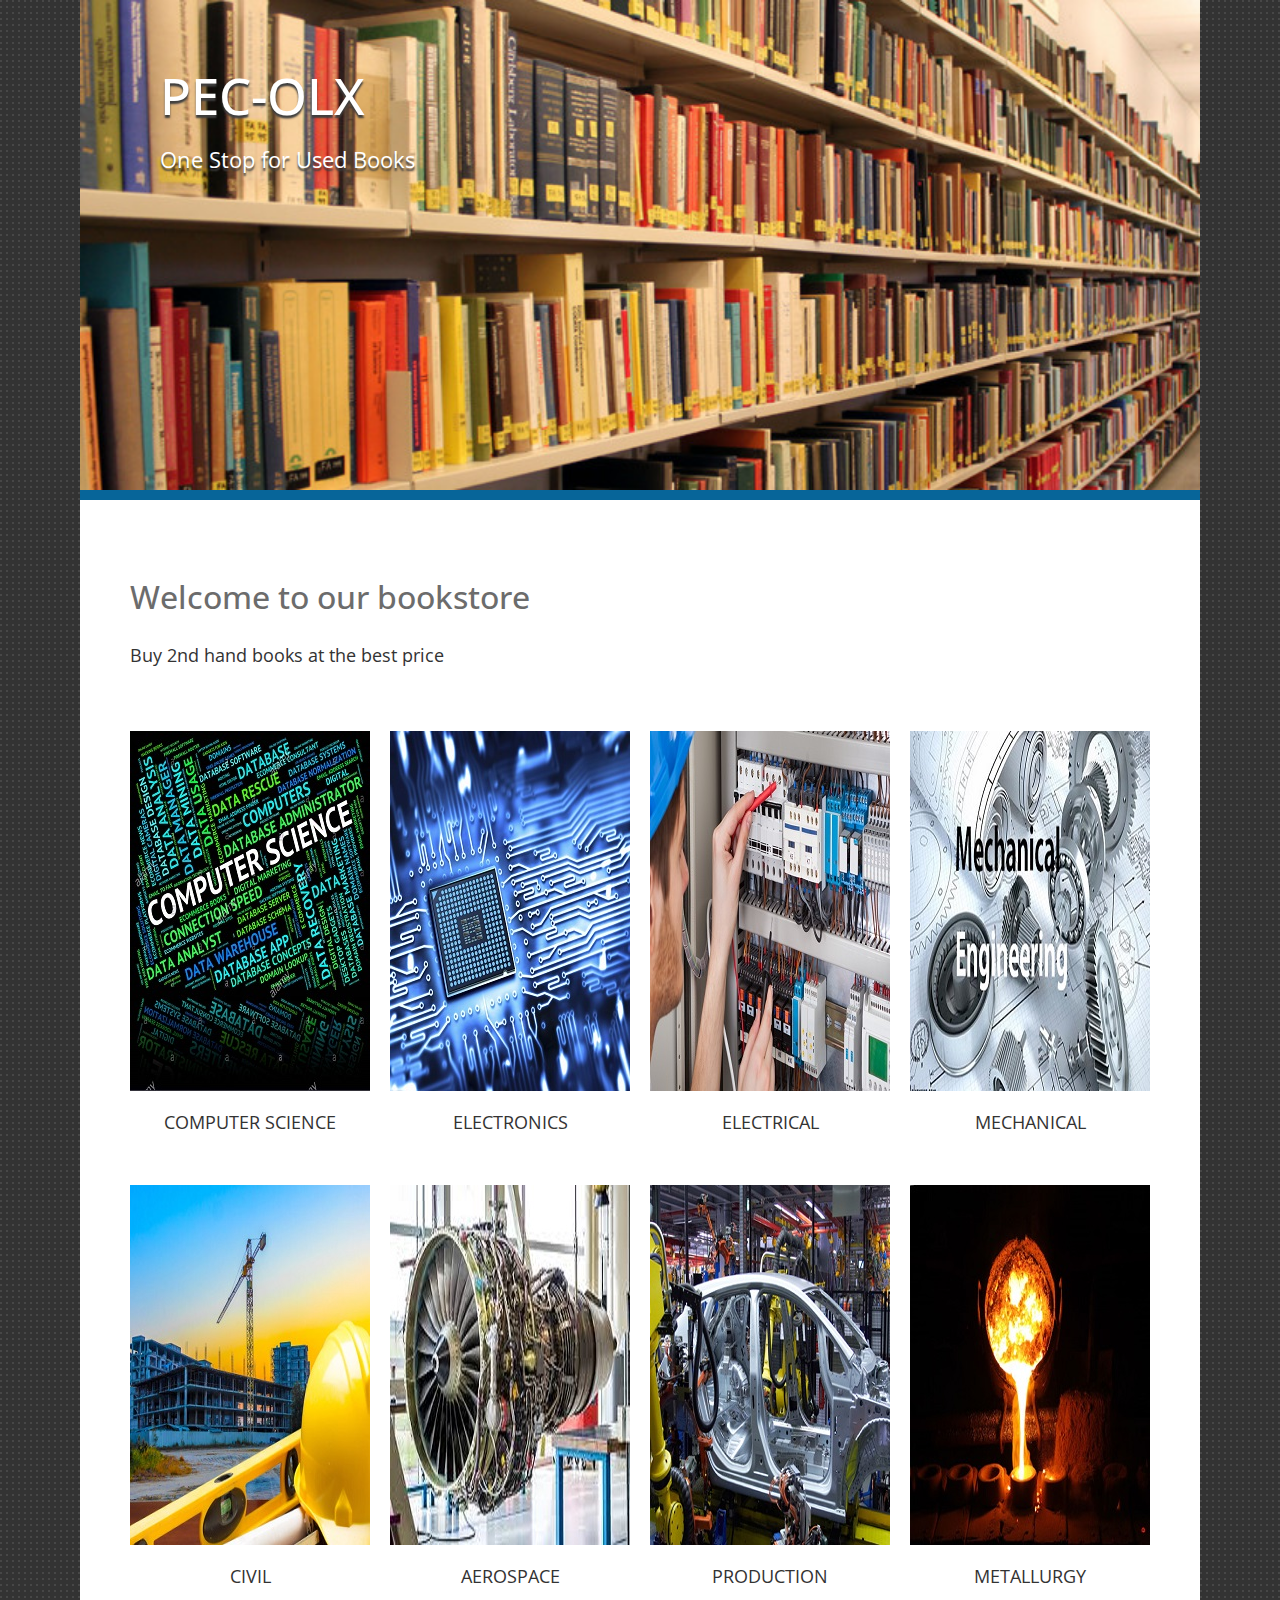
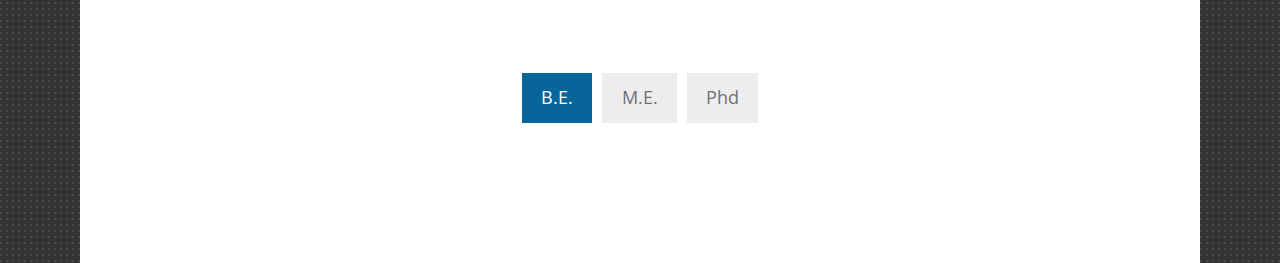
<file: 2092_shelf/index.html>
<!DOCTYPE html>
<html>
<head>
    <meta charset="utf-8">
    <meta http-equiv="X-UA-Compatible" content="IE=edge">
    <meta name="viewport" content="width=device-width, initial-scale=1">

    <title>PEC-OLX</title>
	

    <!-- load stylesheets -->
    <link rel="stylesheet" href="https://fonts.googleapis.com/css?family=Open+Sans:300,400">  <!-- Google web font "Open Sans" -->
    <link rel="stylesheet" href="font-awesome-4.7.0/css/font-awesome.min.css">                <!-- Font Awesome -->
    <link rel="stylesheet" href="css/bootstrap.min.css">                                      <!-- Bootstrap style -->
    <link rel="stylesheet" href="css/tooplate-style.css">                                     <!-- Templatemo style -->


</head>

    <body>
        
        <div class="container">
            <header class="tm-site-header">
                <h1 class="tm-site-name">PEC-OLX</h1>
                <p class="tm-site-description">One Stop for Used Books</p>
                
            </header>
            
            <div class="tm-main-content">
                <section class="tm-margin-b-l">
                    <header>
                        <h2 class="tm-main-title">Welcome to our bookstore</h2>    
                    </header>
					
                    <p>Buy 2nd hand books at the best price</p>
                    
                    <div class="tm-gallery">
                        <div class="row">
                            <figure class="col-lg-3 col-md-4 col-sm-6 col-12 tm-gallery-item">
                                <a href="sem1.html">
                                    <div class="tm-gallery-item-overlay">
                                        <img src="img/computer-science.jpg" alt="Image" class="img-fluid tm-img-center">
                                    </div>
                                    
                                    <p class="tm-figcaption">COMPUTER SCIENCE</p>
                                </a>
                            </figure>
                            <figure class="col-lg-3 col-md-4 col-sm-6 col-12 tm-gallery-item">
                                <a href="preview.html">
                                    <div class="tm-gallery-item-overlay">
                                        <img src="img/electronics.jpg" alt="Image" class="img-fluid tm-img-center">
                                    </div>
                                    <p class="tm-figcaption">ELECTRONICS</p>
                                </a>
                            </figure>
                            <figure class="col-lg-3 col-md-4 col-sm-6 col-12 tm-gallery-item">
                                <a href="preview.html">
                                    <div class="tm-gallery-item-overlay">
                                        <img src="img/electrical.jpg" alt="Image" class="img-fluid tm-img-center">
                                    </div>
                                    <p class="tm-figcaption">ELECTRICAL</p>
                                </a>
                            </figure>
                            <figure class="col-lg-3 col-md-4 col-sm-6 col-12 tm-gallery-item">
                                <a href="preview.html">
                                    <div class="tm-gallery-item-overlay">
                                        <img src="img/mechanical.jpg" alt="Image" class="img-fluid tm-img-center">
                                    </div>
                                    <p class="tm-figcaption">MECHANICAL</p>
                                </a>
                            </figure>
                            <figure class="col-lg-3 col-md-4 col-sm-6 col-12 tm-gallery-item">
                                <a href="preview.html">
                                    <div class="tm-gallery-item-overlay">
                                        <img src="img/civil.jpg" alt="Image" class="img-fluid tm-img-center">
                                    </div>
                                    <p class="tm-figcaption">CIVIL</p>
                                </a>
                            </figure>
                            <figure class="col-lg-3 col-md-4 col-sm-6 col-12 tm-gallery-item">
                                <a href="preview.html">
                                    <div class="tm-gallery-item-overlay">
                                        <img src="img/aero.jpg" alt="Image" class="img-fluid tm-img-center">
                                    </div>
                                    <p class="tm-figcaption">AEROSPACE</p>
                                </a>
                            </figure>
                            <figure class="col-lg-3 col-md-4 col-sm-6 col-12 tm-gallery-item">
                                <a href="preview.html">
                                    <div class="tm-gallery-item-overlay">
                                        <img src="img/production.jpg" alt="Image" class="img-fluid tm-img-center">
                                    </div>
                                    <p class="tm-figcaption">PRODUCTION</p>
                                </a>
                            </figure>
                            <figure class="col-lg-3 col-md-4 col-sm-6 col-12 tm-gallery-item">
                                <a href="preview.html">
                                    <div class="tm-gallery-item-overlay">
                                        <img src="img/metallurgy.jpg" alt="Image" class="img-fluid tm-img-center">
                                    </div>
                                    <p class="tm-figcaption">METALLURGY</p>
                                </a>
                            </figure> 
                        </div>
                    </div>
                    
                    <nav class="tm-gallery-nav">
                        <ul class="nav justify-content-center">
                            <li class="nav-item"><a class="nav-link active" href="#">B.E.</a></li>
                            <li class="nav-item"><a class="nav-link" href="#">M.E.</a></li>
                            <li class="nav-item"><a class="nav-link" href="#">Phd</a></li>
							
                        </ul>
                    </nav>
                </section>               
            </div>
        </div>
        
        <!-- load JS files -->
        <script src="js/jquery-1.11.3.min.js"></script>         <!-- jQuery (https://jquery.com/download/) -->
        <script src="js/popper.min.js"></script>                <!-- Popper (https://popper.js.org/) -->
        <script src="js/bootstrap.min.js"></script>             <!-- Bootstrap (https://getbootstrap.com/) -->
         

</body>
</html>
</file>
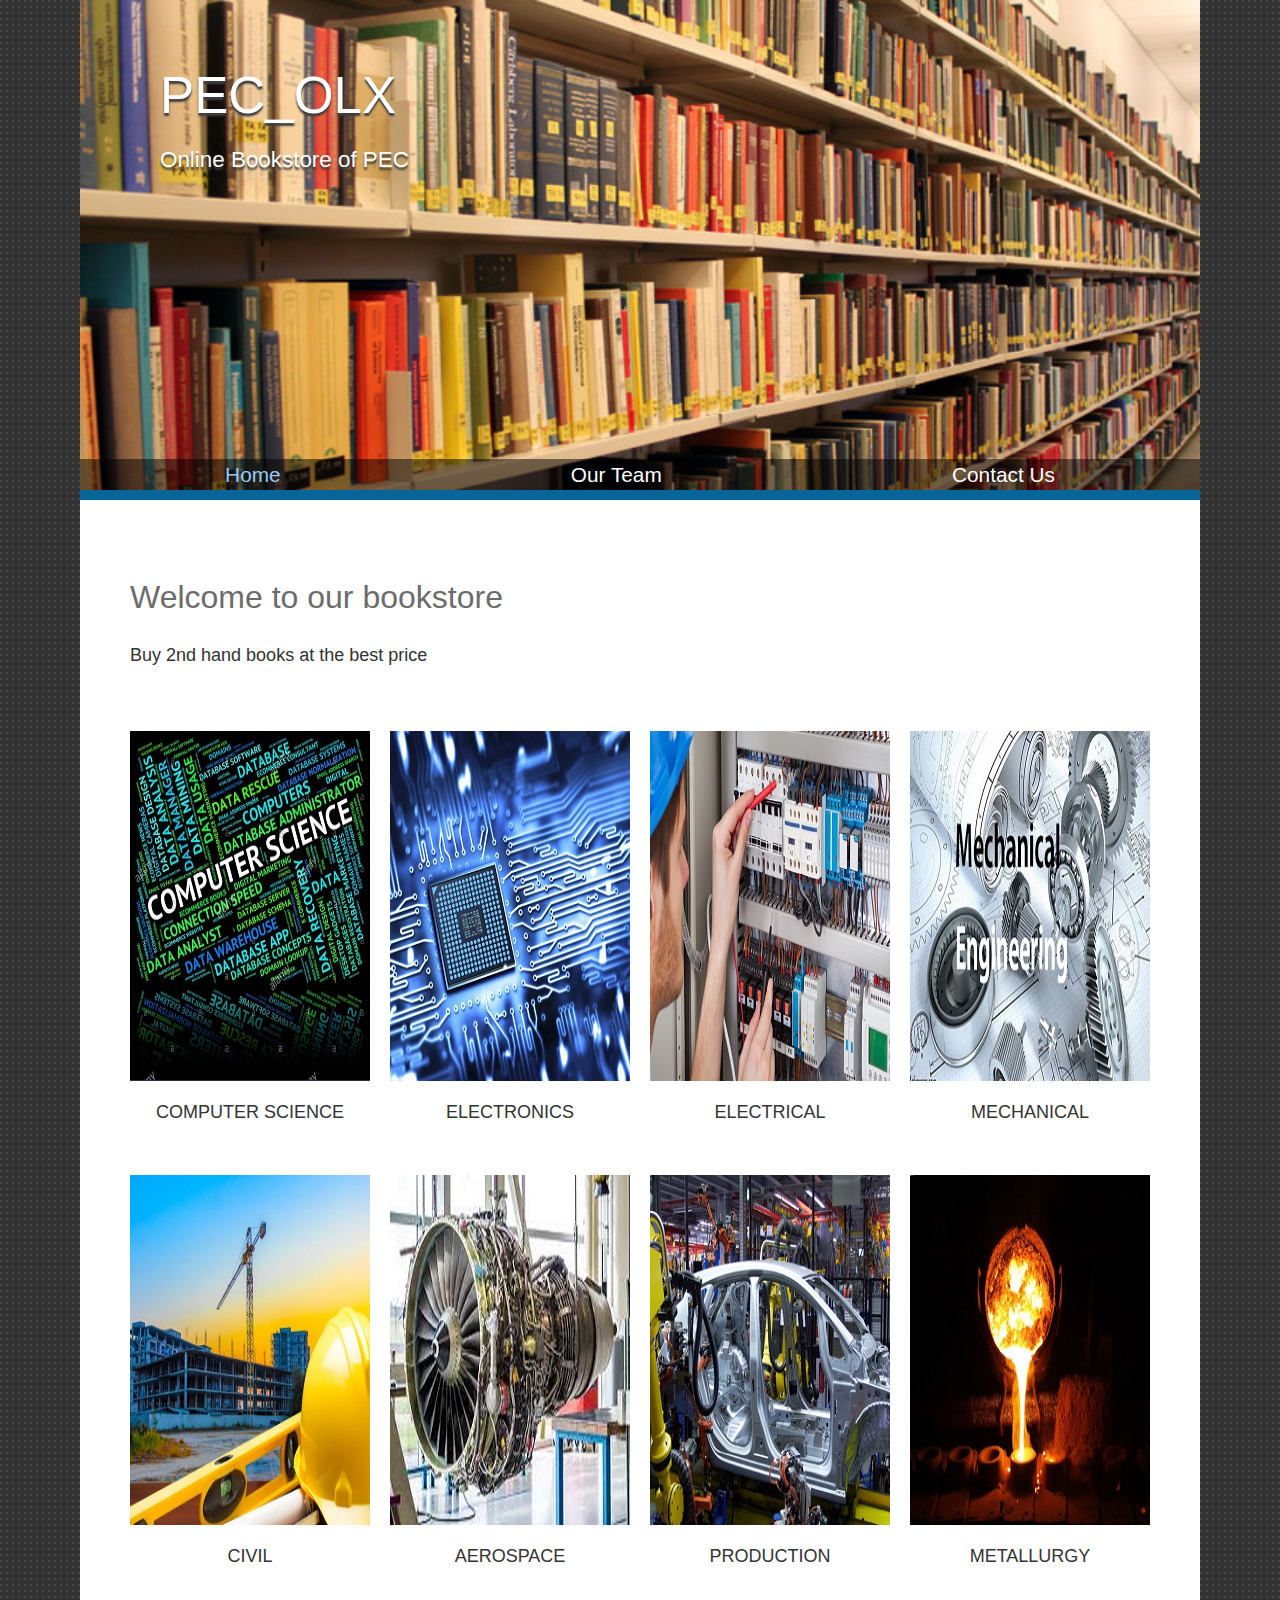
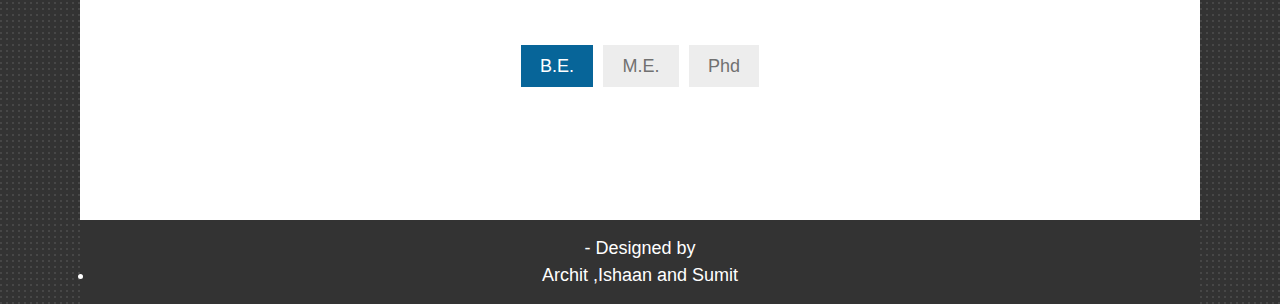
<file: 28-3-18/index.html>
<!DOCTYPE html>
<html>
<head>
    <meta charset="utf-8">
    <meta http-equiv="X-UA-Compatible" content="IE=edge">
    <meta name="viewport" content="width=device-width, initial-scale=1">

    <title>PEC-OLX</title>


    <!-- load stylesheets -->
    <!-- <link rel="stylesheet" href="https://fonts.googleapis.com/css?family=Open+Sans:300,400"> -->  <!-- Google web font "Open Sans" -->
  <!--  <link rel="stylesheet" href="font-awesome-4.7.0/css/font-awesome.min.css">  -->              <!-- Font Awesome -->
    <link rel="stylesheet" href="css/bootstrap.min.css">                                      <!-- Bootstrap style -->
    <link rel="stylesheet" href="css/tooplate-style.css">                                     <!-- Templatemo style -->


</head>

    <body>

        <div class="container">
            <header class="page_header">
                <h1 class="project_name">PEC_OLX</h1>
                <p class="project_description">Online Bookstore of PEC</p>

                <nav class="navbar navbar-expand-md main_nav_contain">

                    <div class="collapse navbar-collapse main_nav" id="tmMainNav">
                        <ul class="nav nav-fill main_nav_ul">
                            <li class="nav-item"><a class="nav_link active" href="index.html">Home</a></li>
                            <li class="nav-item"><a class="nav_link" href="team.html">Our Team</a></li>
                            <li class="nav-item"><a class="nav_link" href="contact.html">Contact Us</a></li>
                        </ul>
                    </div>
                </nav>

            </header>

            <div class="main_content">
                <section class="tm-margin-b-l">
                    <header>
                        <h2 class="main_title">Welcome to our bookstore</h2>
                    </header>

                    <p>Buy 2nd hand books at the best price</p>

                    <div class="gallery">
                        <div class="row">
                            <figure class="col-lg-3 col-md-4 col-sm-6 col-12 gallery-item">

                                    <div class="gallery-item-overlay">
                                        <img src="img/computer-science.jpg" alt="Image" class="img-fluid tm-img-center">
                                        <div class="after_hover">
                                          <ol>
                                            <a href="#">SEMESTER 1</a>
                                            <a href="#">SEMESTER 2</a>
                                            <a href="#">SEMESTER 3</a>
                                            <a href="#">SEMESTER 4</a>
                                            <a href="#">SEMESTER 5</a>
                                            <a href="#">SEMESTER 7</a>
                                            <a href="#">SEMESTER 8</a>
                                          </ol>
                                        </div>
                                    </div>

                                    <p class="tm-figcaption">COMPUTER SCIENCE</p>

                            </figure>
                            <figure class="col-lg-3 col-md-4 col-sm-6 col-12 gallery-item">

                                    <div class="gallery-item-overlay">
                                        <img src="img/electronics.jpg" alt="Image" class="img-fluid tm-img-center">
                                        <div class="after_hover">
                                          <ol>
                                            <a href="#">SEMESTER 1</a>
                                            <a href="#">SEMESTER 2</a>
                                            <a href="#">SEMESTER 3</a>
                                            <a href="#">SEMESTER 4</a>
                                            <a href="#">SEMESTER 5</a>
                                            <a href="#">SEMESTER 7</a>
                                            <a href="#">SEMESTER 8</a>
                                          </ol>
                                        </div>
                                    </div>
                                    <p class="tm-figcaption">ELECTRONICS</p>

                            </figure>
                            <figure class="col-lg-3 col-md-4 col-sm-6 col-12 gallery-item">

                                    <div class="gallery-item-overlay">
                                        <img src="img/electrical.jpg" alt="Image" class="img-fluid tm-img-center">
                                        <div class="after_hover">
                                          <ol>
                                            <a href="#">SEMESTER 1</a>
                                            <a href="#">SEMESTER 2</a>
                                            <a href="#">SEMESTER 3</a>
                                            <a href="#">SEMESTER 4</a>
                                            <a href="#">SEMESTER 5</a>
                                            <a href="#">SEMESTER 7</a>
                                            <a href="#">SEMESTER 8</a>
                                          </ol>
                                        </div>
                                    </div>
                                    <p class="tm-figcaption">ELECTRICAL</p>

                            </figure>
                            <figure class="col-lg-3 col-md-4 col-sm-6 col-12 gallery-item">

                                    <div class="gallery-item-overlay">
                                        <img src="img/mechanical.jpg" alt="Image" class="img-fluid tm-img-center">
                                        <div class="after_hover">
                                          <ol>
                                            <a href="#">SEMESTER 1</a>
                                            <a href="#">SEMESTER 2</a>
                                            <a href="#">SEMESTER 3</a>
                                            <a href="#">SEMESTER 4</a>
                                            <a href="#">SEMESTER 5</a>
                                            <a href="#">SEMESTER 7</a>
                                            <a href="#">SEMESTER 8</a>
                                          </ol>
                                        </div>
                                    </div>
                                    <p class="tm-figcaption">MECHANICAL</p>

                            </figure>
                            <figure class="col-lg-3 col-md-4 col-sm-6 col-12 gallery-item">

                                    <div class="gallery-item-overlay">
                                        <img src="img/civil.jpg" alt="Image" class="img-fluid tm-img-center">
                                        <div class="after_hover">
                                          <ol>
                                            <a href="#">SEMESTER 1</a>
                                            <a href="#">SEMESTER 2</a>
                                            <a href="#">SEMESTER 3</a>
                                            <a href="#">SEMESTER 4</a>
                                            <a href="#">SEMESTER 5</a>
                                            <a href="#">SEMESTER 7</a>
                                            <a href="#">SEMESTER 8</a>
                                          </ol>
                                        </div>
                                    </div>
                                    <p class="tm-figcaption">CIVIL</p>

                            </figure>
                            <figure class="col-lg-3 col-md-4 col-sm-6 col-12 gallery-item">

                                    <div class="gallery-item-overlay">
                                        <img src="img/aero.jpg" alt="Image" class="img-fluid tm-img-center">
                                        <div class="after_hover">
                                          <ol>
                                            <a href="#">SEMESTER 1</a>
                                            <a href="#">SEMESTER 2</a>
                                            <a href="#">SEMESTER 3</a>
                                            <a href="#">SEMESTER 4</a>
                                            <a href="#">SEMESTER 5</a>
                                            <a href="#">SEMESTER 7</a>
                                            <a href="#">SEMESTER 8</a>
                                          </ol>
                                        </div>
                                    </div>
                                    <p class="tm-figcaption">AEROSPACE</p>

                            </figure>
                            <figure class="col-lg-3 col-md-4 col-sm-6 col-12 gallery-item">

                                    <div class="gallery-item-overlay">
                                        <img src="img/production.jpg" alt="Image" class="img-fluid tm-img-center">
                                        <div class="after_hover">
                                          <ol>
                                            <a href="#">SEMESTER 1</a>
                                            <a href="#">SEMESTER 2</a>
                                            <a href="#">SEMESTER 3</a>
                                            <a href="#">SEMESTER 4</a>
                                            <a href="#">SEMESTER 5</a>
                                            <a href="#">SEMESTER 7</a>
                                            <a href="#">SEMESTER 8</a>
                                          </ol>
                                        </div>
                                    </div>
                                    <p class="tm-figcaption">PRODUCTION</p>

                            </figure>
                            <figure class="col-lg-3 col-md-4 col-sm-6 col-12 gallery-item">

                                    <div class="gallery-item-overlay">
                                        <img src="img/metallurgy.jpg" alt="Image" class="img-fluid tm-img-center">
                                        <div class="after_hover">
                                          <ol>
                                            <a href="#">SEMESTER 1</a>
                                            <a href="#">SEMESTER 2</a>
                                            <a href="#">SEMESTER 3</a>
                                            <a href="#">SEMESTER 4</a>
                                            <a href="#">SEMESTER 5</a>
                                            <a href="#">SEMESTER 7</a>
                                            <a href="#">SEMESTER 8</a>
                                          </ol>
                                        </div>
                                    </div>
                                    <p class="tm-figcaption">METALLURGY</p>

                            </figure>
                        </div>
                    </div>

                    <nav class="gallery-nav">
                        <ul class="nav justify-content-center">
                            <li class="nav-item"><a class="nav_link active" href="#">B.E.</a></li>
                            <li class="nav-item"><a class="nav_link" href="#">M.E.</a></li>
                            <li class="nav-item"><a class="nav_link" href="#">Phd</a></li>

                        </ul>
                    </nav>
                </section>
            </div>
            <footer>
                - Designed by <li>Archit ,Ishaan and Sumit</li>
            </footer>
        </div>

        <!-- load JS files -->
        <script src="js/jquery-1.11.3.min.js"></script>         <!-- jQuery (https://jquery.com/download/) -->
        <script src="js/popper.min.js"></script>                <!-- Popper (https://popper.js.org/) -->
        <script src="js/bootstrap.min.js"></script>             <!-- Bootstrap (https://getbootstrap.com/) -->


</body>
</html>
</file>
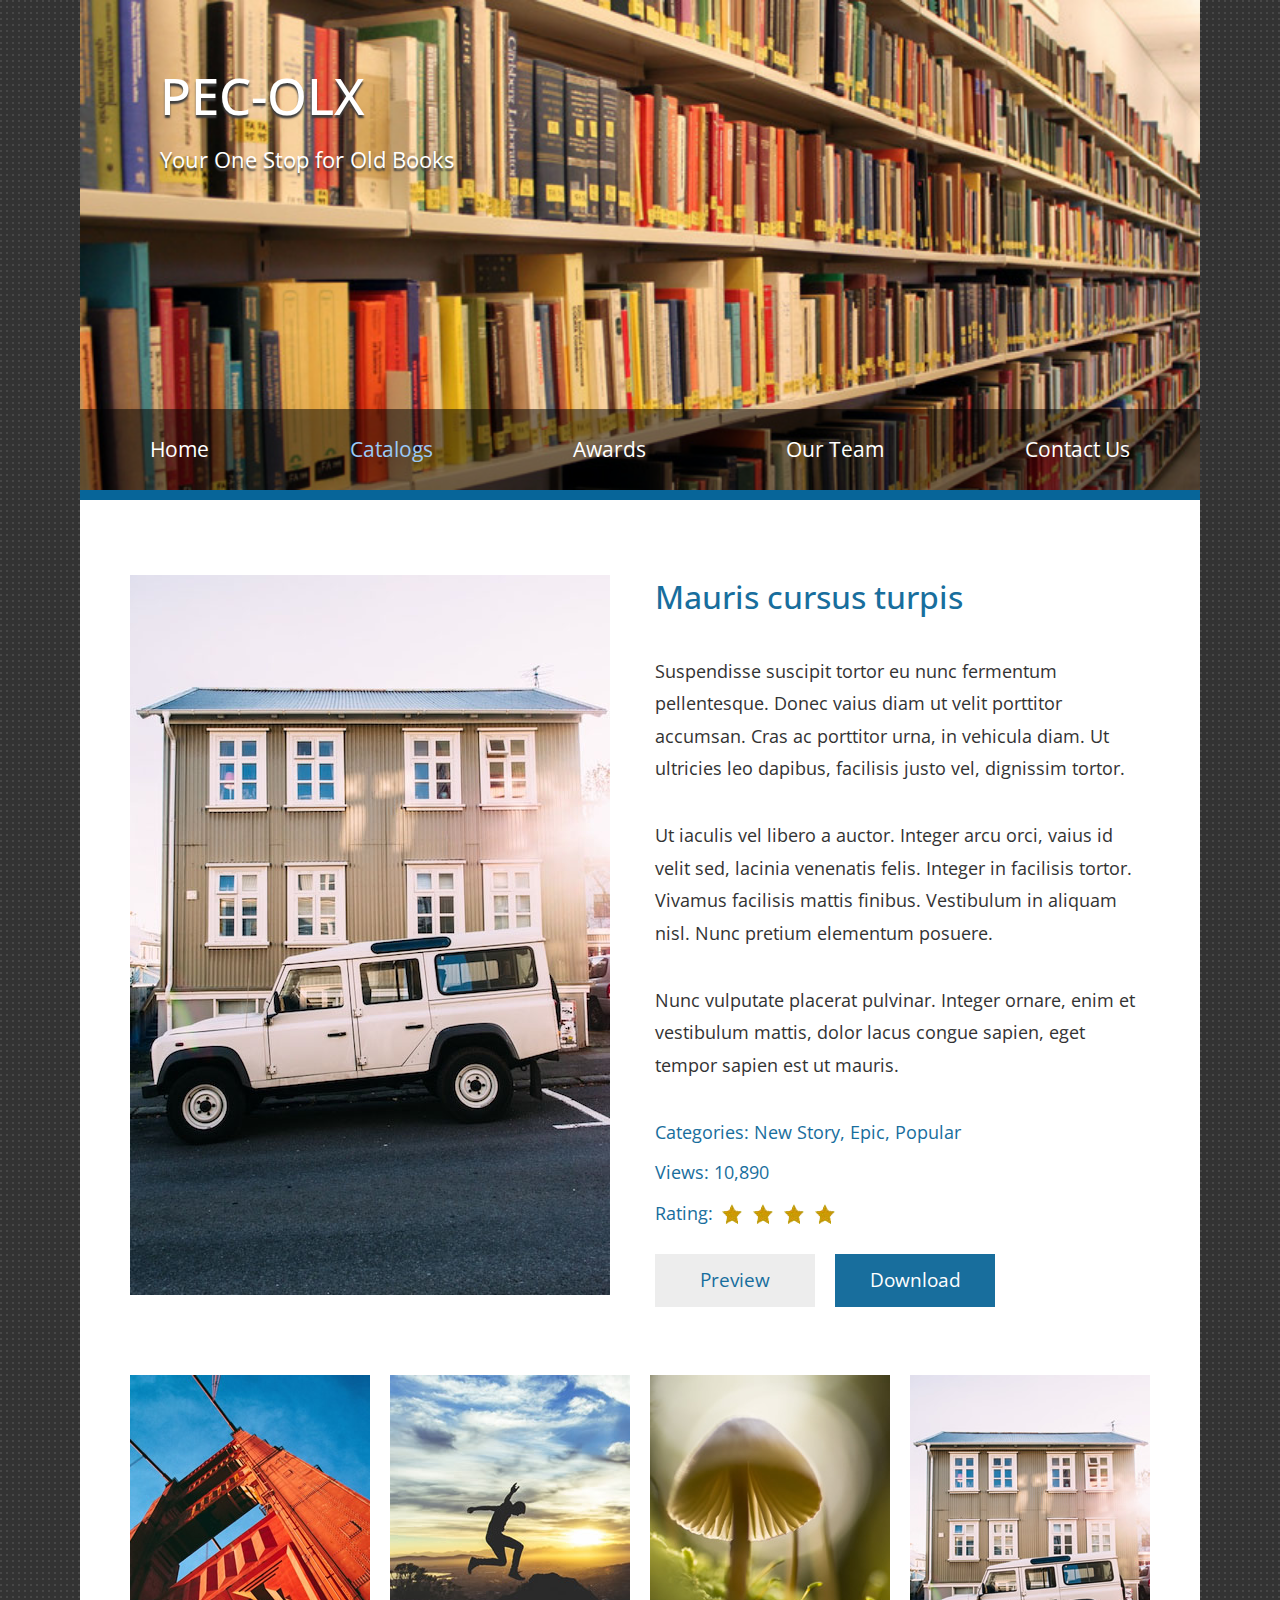
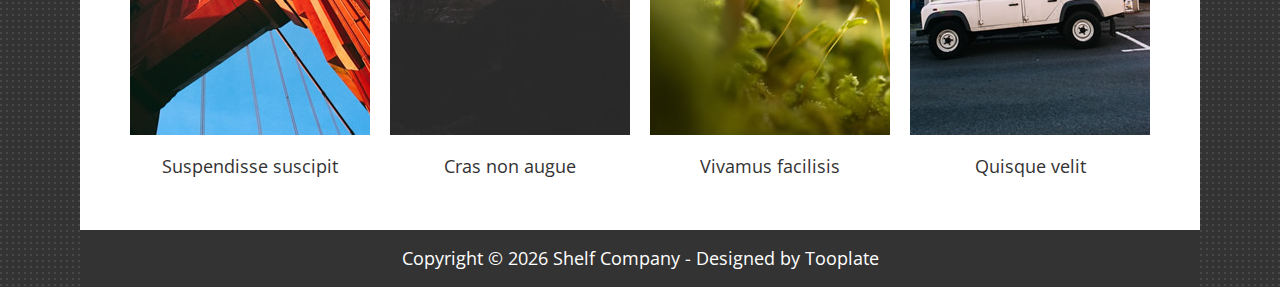
<file: 2092_shelf/preview.html>
<!DOCTYPE html>
<html>
<head>
    <meta charset="utf-8">
    <meta http-equiv="X-UA-Compatible" content="IE=edge">
    <meta name="viewport" content="width=device-width, initial-scale=1">

    <title>PEC-OLX</title>

    <!-- load stylesheets -->
    <link rel="stylesheet" href="https://fonts.googleapis.com/css?family=Open+Sans:300,400">  <!-- Google web font "Open Sans" -->
    <link rel="stylesheet" href="font-awesome-4.7.0/css/font-awesome.min.css">                <!-- Font Awesome -->
    <link rel="stylesheet" href="css/bootstrap.min.css">                                      <!-- Bootstrap style -->
    <link rel="stylesheet" href="css/tooplate-style.css">                                   <!-- Templatemo style -->

    <!-- HTML5 shim and Respond.js for IE8 support of HTML5 elements and media queries -->
    <!-- WARNING: Respond.js doesn't work if you view the page via file:// -->
        <!--[if lt IE 9]>
          <script src="https://oss.maxcdn.com/html5shiv/3.7.2/html5shiv.min.js"></script>
          <script src="https://oss.maxcdn.com/respond/1.4.2/respond.min.js"></script>
          <![endif]-->
</head>

    <body>
        
        <div class="container">
            <header class="tm-site-header">
                <h1 class="tm-site-name">PEC-OLX</h1>
                <p class="tm-site-description">Your One Stop for Old Books</p>
                
                <nav class="navbar navbar-expand-md tm-main-nav-container">
                    <button class="navbar-toggler" type="button" data-toggle="collapse" data-target="#tmMainNav" aria-controls="tmMainNav" aria-expanded="false" aria-label="Toggle navigation">
                            <i class="fa fa-bars"></i>
                    </button>

                    <div class="collapse navbar-collapse tm-main-nav" id="tmMainNav">
                        <ul class="nav nav-fill tm-main-nav-ul">
                            <li class="nav-item"><a class="nav-link" href="index.html">Home</a></li>
                            <li class="nav-item"><a class="nav-link active" href="#">Catalogs</a></li>
                            <li class="nav-item"><a class="nav-link" href="#">Awards</a></li>
                            <li class="nav-item"><a class="nav-link" href="team.html">Our Team</a></li>
                            <li class="nav-item"><a class="nav-link" href="contact.html">Contact Us</a></li>
                        </ul>
                    </div>    
                </nav>
                
            </header>
            
            <div class="tm-main-content no-pad-b">
                    
                <section class="row tm-item-preview">
                    <div class="col-md-6 col-sm-12 mb-md-0 mb-5">
                        <img src="img/image-05-preview.jpg" alt="Image" class="img-fluid tm-img-center-sm">
                    </div>
                    <div class="col-md-6 col-sm-12">
                        <h2 class="tm-blue-text tm-margin-b-p">Mauris cursus turpis</h2>
                        <p class="tm-margin-b-p">Suspendisse suscipit tortor eu nunc fermentum pellentesque. Donec vaius diam ut velit porttitor accumsan. Cras ac porttitor urna, in vehicula diam. Ut ultricies leo dapibus, facilisis justo vel, dignissim tortor.</p>
                        <p class="tm-margin-b-p">Ut iaculis vel libero a auctor. Integer arcu orci, vaius id velit sed, lacinia venenatis felis. Integer in facilisis tortor. Vivamus facilisis mattis finibus. Vestibulum in aliquam nisl. Nunc pretium elementum posuere.</p>
                        <p class="tm-margin-b-p">Nunc vulputate placerat pulvinar. Integer ornare, enim et vestibulum mattis, dolor lacus congue sapien, eget tempor sapien est ut mauris.</p>
                        <p class="tm-blue-text tm-margin-b-s">Categories: <a href="#" class="tm-blue-text">New Story</a>, <a href="#" class="tm-blue-text">Epic</a>, <a href="#" class="tm-blue-text">Popular</a></p>
                        <p class="tm-blue-text tm-margin-b-s">Views: 10,890</p>
                        <p class="tm-blue-text tm-margin-b">Rating: <img src="img/star.png" alt="Star image"> <img src="img/star.png" alt="Star image"> <img src="img/star.png" alt="Star image"> <img src="img/star.png" alt="Star image"></p>
                        <a href="#" class="tm-btn tm-btn-gray tm-margin-r-20 tm-margin-b-s">Preview</a><a href="#" class="tm-btn tm-btn-blue">Download</a>
                    </div>
                </section>

                <div class="tm-gallery no-pad-b">
                    <div class="row">
                        <figure class="col-lg-3 col-md-4 col-sm-6 col-12 tm-gallery-item mb-5">
                            <a href="preview.html">
                                <div class="tm-gallery-item-overlay">
                                    <img src="img/image-06.jpg" alt="Image" class="img-fluid tm-img-center">
                                </div>
                                <p class="tm-figcaption no-pad-b">Suspendisse suscipit</p>
                            </a>
                        </figure>
                        <figure class="col-lg-3 col-md-4 col-sm-6 col-12 tm-gallery-item mb-5">
                            <a href="preview.html">
                                <div class="tm-gallery-item-overlay">
                                    <img src="img/image-03.jpg" alt="Image" class="img-fluid tm-img-center">
                                </div>
                                <p class="tm-figcaption no-pad-b">Cras non augue</p>
                            </a>
                        </figure>
                        <figure class="col-lg-3 col-md-4 col-sm-6 col-12 tm-gallery-item mb-5">
                            <a href="preview.html">
                                <div class="tm-gallery-item-overlay">
                                    <img src="img/image-08.jpg" alt="Image" class="img-fluid tm-img-center">
                                </div>
                                <p class="tm-figcaption no-pad-b">Vivamus facilisis</p>
                            </a>
                        </figure> 
                        <figure class="col-lg-3 col-md-4 col-sm-6 col-12 tm-gallery-item mb-5">
                            <a href="preview.html">
                                <div class="tm-gallery-item-overlay">
                                    <img src="img/image-05.jpg" alt="Image" class="img-fluid tm-img-center">
                                </div>
                                <p class="tm-figcaption no-pad-b">Quisque velit</p>
                            </a>
                        </figure>
                    </div>   
                </div>                    
                            
            </div>

            <footer>
                Copyright &copy; <span class="tm-current-year">2018</span> Shelf Company 
                
                - Designed by <a href="http://www.tooplate.com" target="_parent">Tooplate</a>
            </footer>    
        </div>
        
        <!-- load JS files -->
        <script src="js/jquery-1.11.3.min.js"></script>         <!-- jQuery (https://jquery.com/download/) -->
        <script src="js/popper.min.js"></script>                <!-- Popper (https://popper.js.org/) -->
        <script src="js/bootstrap.min.js"></script>             <!-- Bootstrap (https://getbootstrap.com/) -->
        <script>     
       
            $(document).ready(function(){
                
                // Update the current year in copyright
                $('.tm-current-year').text(new Date().getFullYear());

            });

        </script>             

</body>
</html>
</file>
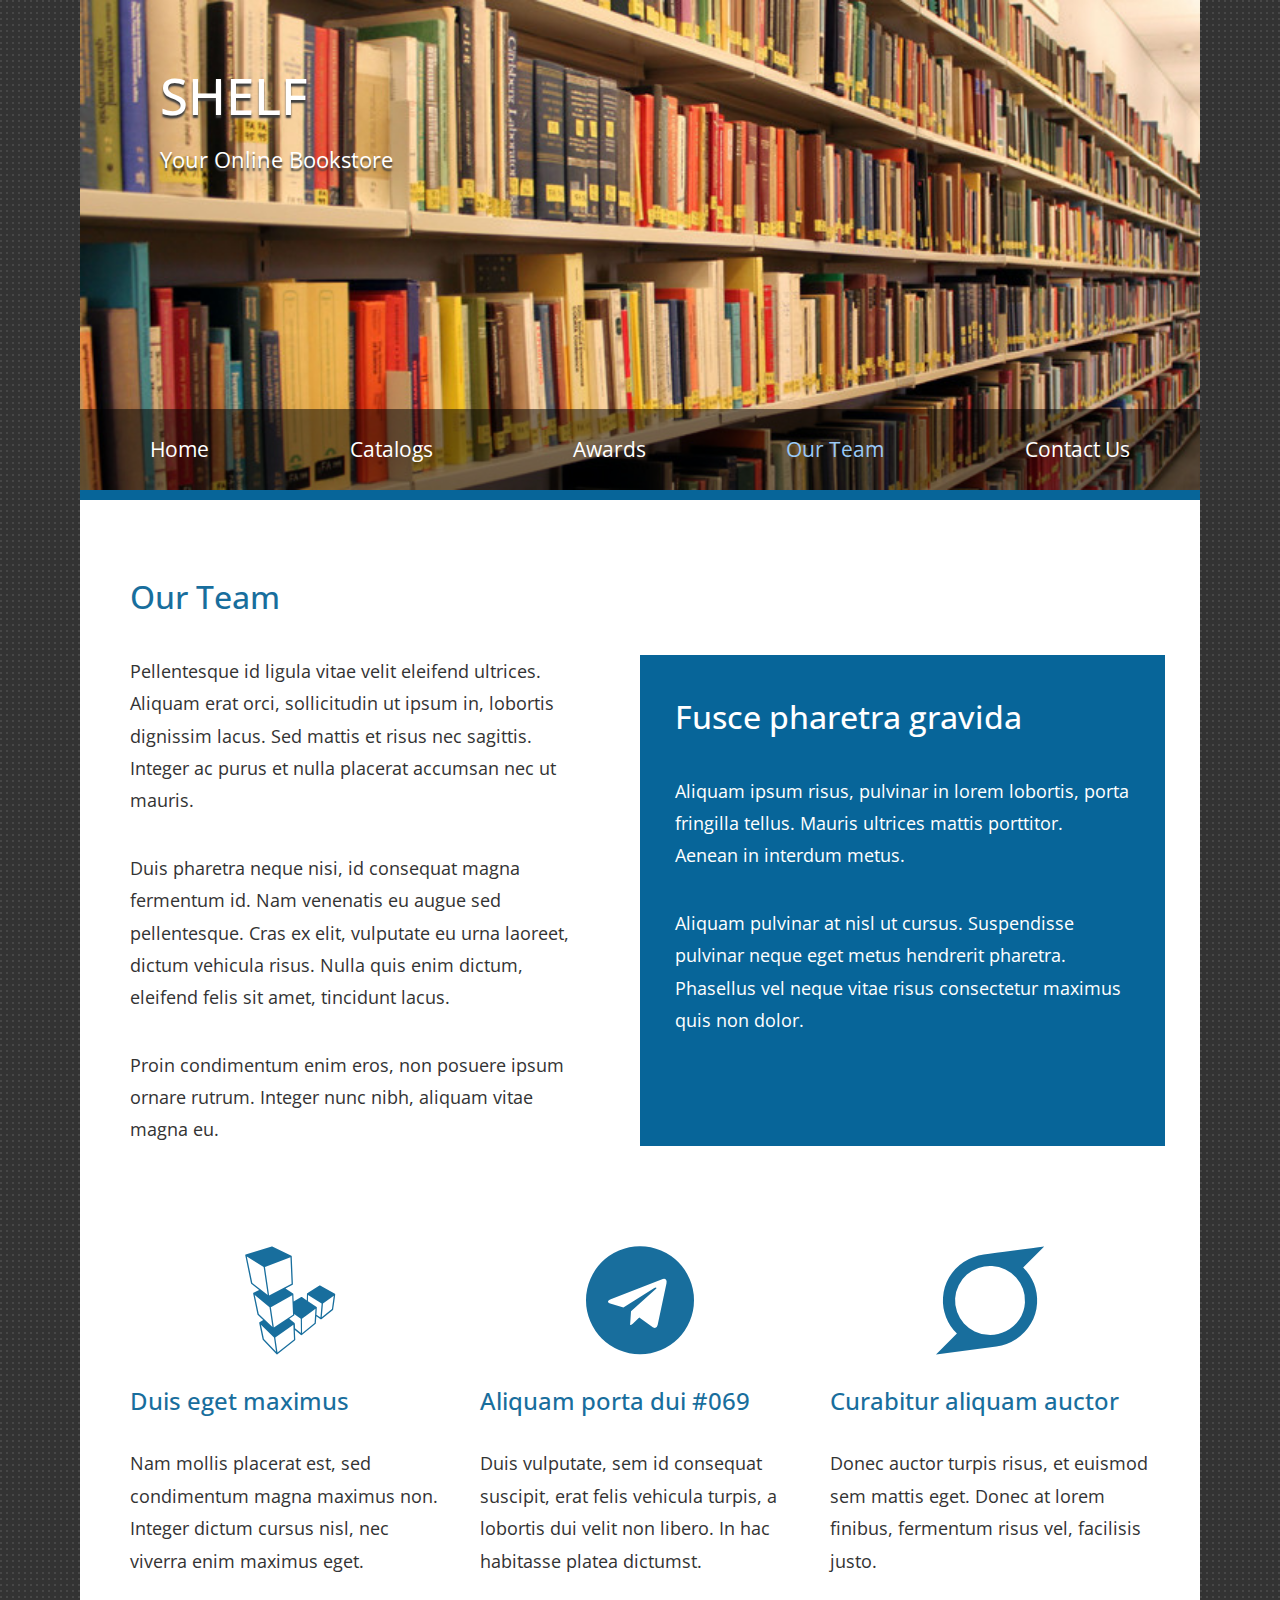
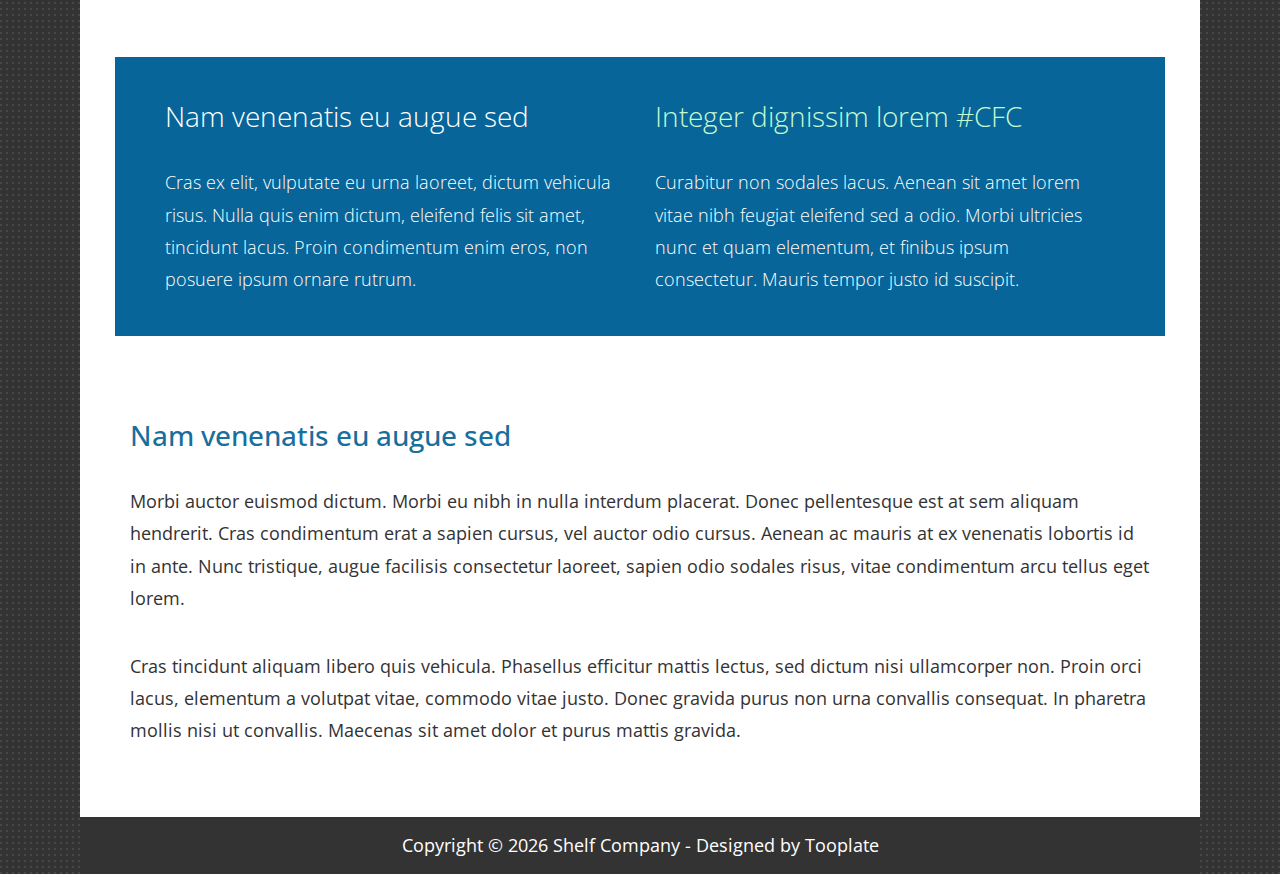
<file: 2092_shelf/team.html>
<!DOCTYPE html>
<html lang="en">
<head>
    <meta charset="utf-8">
    <meta http-equiv="X-UA-Compatible" content="IE=edge">
    <meta name="viewport" content="width=device-width, initial-scale=1">
<!--

Template 2092 Shelf

http://www.tooplate.com/view/2092-shelf

-->
    <title>SHELF - Your Online Bookstore</title>

    <!-- load stylesheets -->
    <link rel="stylesheet" href="https://fonts.googleapis.com/css?family=Open+Sans:300,400">  <!-- Google web font "Open Sans" -->
    <link rel="stylesheet" href="font-awesome-4.7.0/css/font-awesome.min.css">                <!-- Font Awesome -->
    <link rel="stylesheet" href="css/bootstrap.min.css">                                      <!-- Bootstrap style -->
    <link rel="stylesheet" href="css/tooplate-style.css">                                   <!-- Templatemo style -->

    <!-- HTML5 shim and Respond.js for IE8 support of HTML5 elements and media queries -->
    <!-- WARNING: Respond.js doesn't work if you view the page via file:// -->
        <!--[if lt IE 9]>
          <script src="https://oss.maxcdn.com/html5shiv/3.7.2/html5shiv.min.js"></script>
          <script src="https://oss.maxcdn.com/respond/1.4.2/respond.min.js"></script>
          <![endif]-->
</head>

    <body>
        
        <div class="container">
            <header class="tm-site-header">
                <h1 class="tm-site-name">Shelf</h1>
                <p class="tm-site-description">Your Online Bookstore</p>
                
                <nav class="navbar navbar-expand-md tm-main-nav-container">
                    <button class="navbar-toggler" type="button" data-toggle="collapse" data-target="#tmMainNav" aria-controls="tmMainNav" aria-expanded="false" aria-label="Toggle navigation">
                            <i class="fa fa-bars"></i>
                    </button>

                    <div class="collapse navbar-collapse tm-main-nav" id="tmMainNav">
                        <ul class="nav nav-fill tm-main-nav-ul">
                            <li class="nav-item"><a class="nav-link" href="index.html">Home</a></li>
                            <li class="nav-item"><a class="nav-link" href="#">Catalogs</a></li>
                            <li class="nav-item"><a class="nav-link" href="#">Awards</a></li>
                            <li class="nav-item"><a class="nav-link active" href="team.html">Our Team</a></li>
                            <li class="nav-item"><a class="nav-link" href="contact.html">Contact Us</a></li>
                        </ul>
                    </div>    
                </nav>
                
            </header>
            
            <div class="tm-main-content">                    
                <section class="row tm-item-preview tm-margin-b-xl">
                    <div class="col-12">
                        <h2 class="tm-blue-text tm-margin-b-p">Our Team</h2>
                    </div>
                    <div class="col-md-6 col-sm-12 mb-md-0 mb-5">         
                        <div class="mr-lg-5">
                            <p class="tm-margin-b-p">Pellentesque id ligula vitae velit eleifend ultrices. Aliquam erat orci, sollicitudin ut ipsum in, lobortis dignissim lacus. Sed mattis et risus nec sagittis. Integer ac purus et nulla placerat accumsan nec ut mauris.</p>
                            <p class="tm-margin-b-p">Duis pharetra neque nisi, id consequat magna fermentum id. Nam venenatis eu augue sed pellentesque. Cras ex elit, vulputate eu urna laoreet, dictum vehicula risus. Nulla quis enim dictum, eleifend felis sit amet, tincidunt lacus.</p>
                            <p>Proin condimentum enim eros, non posuere ipsum ornare rutrum. Integer nunc nibh, aliquam vitae magna eu.</p>                        
                        </div>                                       
                    </div>
                    <div class="col-md-6 col-sm-12 tm-highlight tm-small-pad">
                        <h2 class="tm-margin-b-p">Fusce pharetra gravida</h2>
                        <p class="tm-margin-b-p">Aliquam ipsum risus, pulvinar in lorem lobortis, porta fringilla tellus. Mauris ultrices mattis porttitor. Aenean in interdum metus.</p>
                        <p>Aliquam pulvinar at nisl ut cursus. Suspendisse pulvinar neque eget metus hendrerit pharetra. Phasellus vel neque vitae risus consectetur maximus quis non dolor.</p>
                    </div>
                </section>

                <div class="row tm-margin-b-ll">
                    <article class="col-12 col-sm-12 col-md-4 col-lg-4 mb-md-0 mb-5">
                        <div class="text-center tm-margin-b-30"><i class="fa tm-fa-6x fa-linode tm-blue-text"></i></div>
                        <header class="tm-margin-b-30"><h3 class="tm-blue-text tm-h3">Duis eget maximus</h3></header>
                        <p>Nam mollis placerat est, sed condimentum magna maximus non. Integer dictum cursus nisl, nec viverra enim maximus eget.</p>
                    </article>
                    <article class="col-12 col-sm-12 col-md-4 col-lg-4 mb-md-0 mb-5">
                        <div class="text-center tm-margin-b-30"><i class="fa tm-fa-6x fa-telegram tm-blue-text"></i></div>
                        <header class="tm-margin-b-30"><h3 class="tm-blue-text tm-h3">Aliquam porta dui #069</h3></header>
                        <p>Duis vulputate, sem id consequat suscipit, erat felis vehicula turpis, a lobortis dui velit non libero. In hac habitasse platea dictumst.</p>
                    </article>
                    <article class="col-12 col-sm-12 col-md-4 col-lg-4 mb-md-0 mb-5">
                        <div class="text-center tm-margin-b-30"><i class="fa tm-fa-6x fa-superpowers tm-blue-text"></i></div>
                        <header class="tm-margin-b-30"><h3 class="tm-blue-text tm-h3">Curabitur aliquam auctor</h3></header>
                        <p>Donec auctor turpis risus, et euismod sem mattis eget. Donec at lorem finibus, fermentum risus vel, facilisis justo.</p>
                    </article>
                </div>

                <div class="row tm-hightlight tm-margin-b-ll tm-highlight tm-small-pad">
                    <article class="col-12 col-sm-12 col-md-6 col-lg-6 tm-font-thin mb-md-0 mb-5">
                        <header class="tm-margin-b-30"><h3 class="tm-font-thin">Nam venenatis eu augue sed</h3></header>
                        <p>Cras ex elit, vulputate eu urna laoreet, dictum vehicula risus. Nulla quis enim dictum, eleifend felis sit amet, tincidunt lacus. Proin condimentum enim eros, non posuere ipsum ornare rutrum.</p>
                    </article>
                    <article class="col-12 col-sm-12 col-md-6 col-lg-6 tm-font-thin">
                        <header class="tm-margin-b-30"><h3 class="tm-green-text tm-font-thin">Integer dignissim lorem #CFC</h3></header>
                        <p>Curabitur non sodales lacus. Aenean sit amet lorem vitae nibh feugiat eleifend sed a odio. Morbi ultricies nunc et quam elementum, et finibus ipsum consectetur. Mauris tempor justo id suscipit.</p>
                    </article>
                </div>  

                <div class="row">
                    <article class="col-12">
                        <header class="tm-margin-b-30">
                            <h3 class="tm-blue-text">Nam venenatis eu augue sed</h3>
                        </header>
                        <p class="tm-margin-b-p">Morbi auctor euismod dictum. Morbi eu nibh in nulla interdum placerat. Donec pellentesque est at sem aliquam hendrerit. Cras condimentum erat a sapien cursus, vel auctor odio cursus. Aenean ac mauris at ex venenatis lobortis id in ante. Nunc tristique, augue facilisis consectetur laoreet, sapien odio sodales risus, vitae condimentum arcu tellus eget lorem.</p>
                            <p>Cras tincidunt aliquam libero quis vehicula. Phasellus efficitur mattis lectus, sed dictum nisi ullamcorper non. Proin orci lacus, elementum a volutpat vitae, commodo vitae justo. Donec gravida purus non urna convallis consequat. In pharetra mollis nisi ut convallis. Maecenas sit amet dolor et purus mattis gravida.</p>
                    </article>
                </div>               
                            
            </div>

            <footer>
                Copyright &copy; <span class="tm-current-year">2018</span> Shelf Company 
                
                - Designed by <a href="http://www.tooplate.com" target="_parent">Tooplate</a>
            </footer>    
        </div>
        
        <!-- load JS files -->
        <script src="js/jquery-1.11.3.min.js"></script>         <!-- jQuery (https://jquery.com/download/) -->
        <script src="js/popper.min.js"></script>                <!-- Popper (https://popper.js.org/) -->
        <script src="js/bootstrap.min.js"></script>             <!-- Bootstrap (https://getbootstrap.com/) -->
        <script>     
       
            $(document).ready(function(){
                
                // Update the current year in copyright
                $('.tm-current-year').text(new Date().getFullYear());

            });

        </script>             

</body>
</html>
</file>
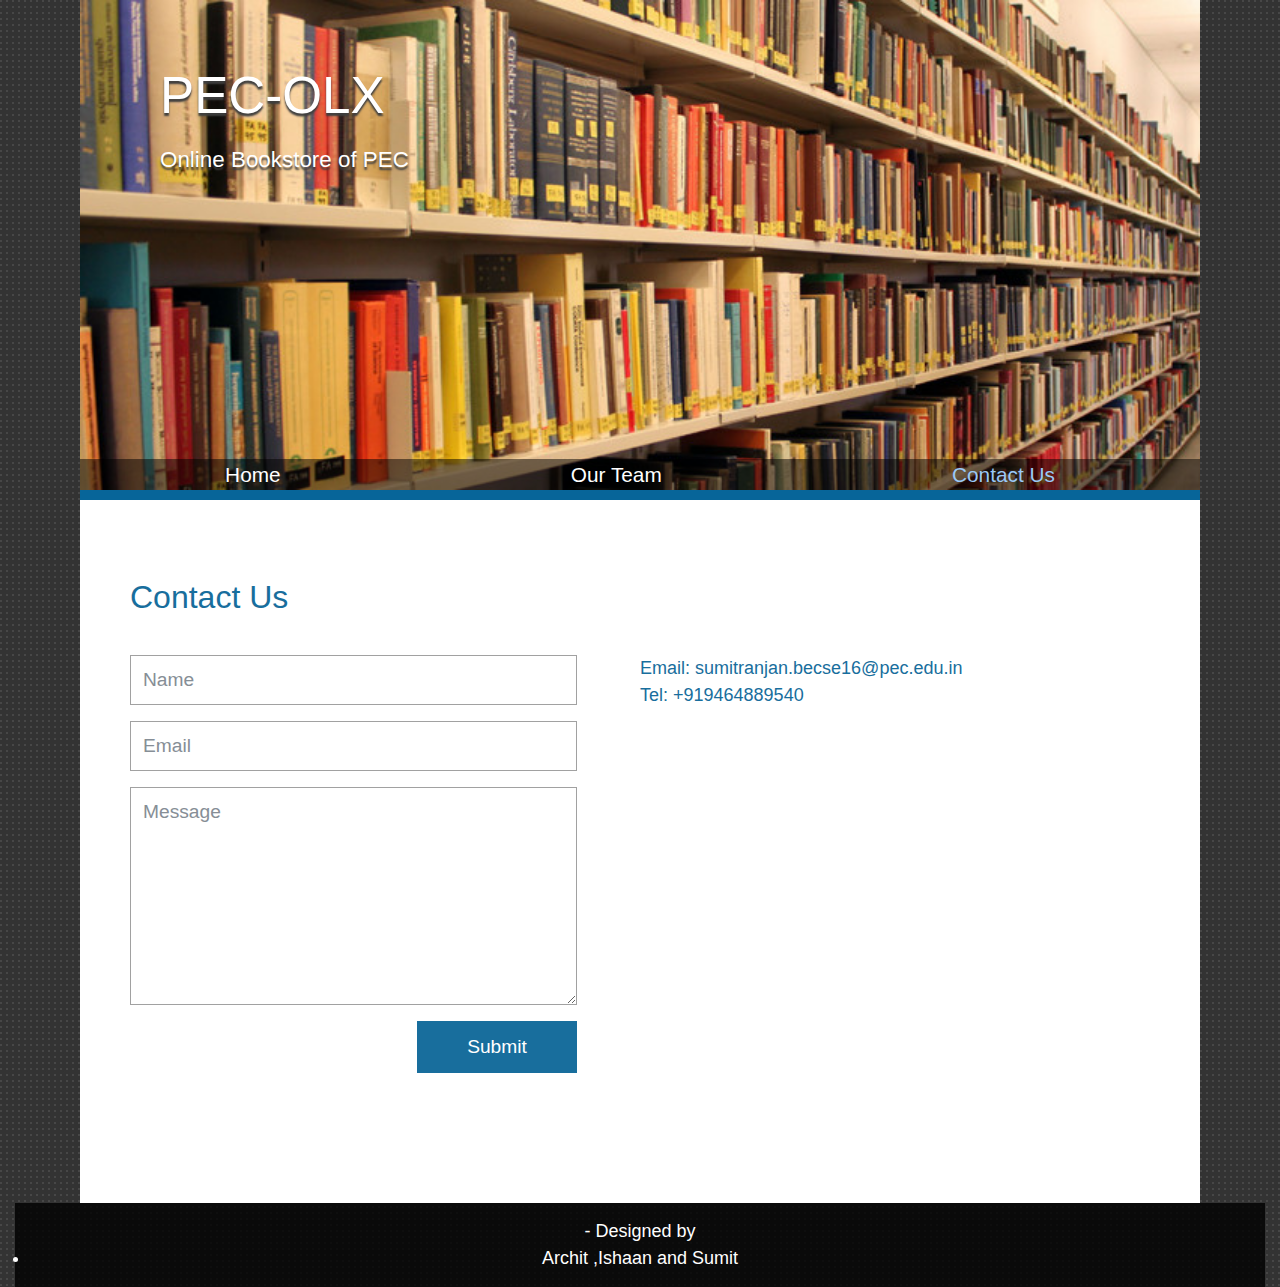
<file: 28-3-18/contact.html>
<!DOCTYPE html>
<html>
<head>
    <meta charset="utf-8">
    <meta http-equiv="X-UA-Compatible" content="IE=edge">
    <meta name="viewport" content="width=device-width, initial-scale=1">

    <title>PEC-OLX Online Bookstore of PEC</title>

    <!-- load stylesheets -->
<!--    <link rel="stylesheet" href="https://fonts.googleapis.com/css?family=Open+Sans:300,400"> -->  <!-- Google web font "Open Sans" -->
<!--    <link rel="stylesheet" href="font-awesome-4.7.0/css/font-awesome.min.css">        -->        <!-- Font Awesome -->
    <link rel="stylesheet" href="css/bootstrap.min.css">                                      <!-- Bootstrap style -->
    <link rel="stylesheet" href="css/tooplate-style.css">                                   <!-- Templatemo style -->

</head>

    <body>

        <div class="container">
            <header class="page_header">
                <h1 class="project_name">PEC-OLX</h1>
                <p class="project_description">Online Bookstore of PEC</p>

                <nav class="navbar navbar-expand-md main_nav_contain">
<!--                    <button class="navbar-toggler" type="button" data-toggle="collapse" data-target="#tmMainNav" aria-controls="tmMainNav" aria-expanded="false" aria-label="Toggle navigation">
                            <i class="fa fa-bars"></i>
                    </button>
doesn't affects
-->
                    <div class="collapse navbar-collapse main_nav" id="tmMainNav">
                        <ul class="nav nav-fill main_nav_ul">
                            <li class="nav-item"><a class="nav_link" href="index.html">Home</a></li>
                            <li class="nav-item"><a class="nav_link" href="team.html">Our Team</a></li>
                            <li class="nav-item"><a class="nav_link active" href="contact.html">Contact Us</a></li>
                        </ul>
                    </div>
                </nav>

            </header>

            <div class="main_content">
                <section class="row tm-margin-b-l">
                    <div class="col-12">
                        <h2 class="tm-blue-text tm-margin-b-p">Contact Us</h2>
                    </div>
                    <div class="col-md-6 col-sm-12 mb-md-0 mb-5 tm-overflow-auto">
                        <div class="mr-lg-5">
                            <!-- contact form -->
                            <form action="#" method="post" class="tm-contact-form">
                                <div class="form-group">
                                    <input type="text" id="contact_name" name="contact_name" class="form-control" placeholder="Name"  required/>
                                </div>
                                <div class="form-group">
                                    <input type="email" id="contact_email" name="contact_email" class="form-control" placeholder="Email"  required/>
                                </div>
                                <div class="form-group">
                                    <textarea id="contact_message" name="contact_message" class="form-control" rows="8" placeholder="Message" required></textarea>
                                </div>
                                <button type="submit" class="tm-btn tm-btn-blue float-right">Submit</button>
                            </form>
                        </div>
                    </div>
                        <address>
                            <div class="tm-blue-text">
                                Email: <a class="tm-blue-text" href="mailto:sumitranjan.becse16@pec.edu.in">sumitranjan.becse16@pec.edu.in</a
                                ><br>
                                Tel: +919464889540<br>

                            </div>
                        </address>

                    </div>
                </section>
  </div>

            <footer>
                - Designed by <li>Archit ,Ishaan and Sumit</li>
            </footer>
        </div>


</body>
</html>
</file>
<file: 2092_shelf/css/tooplate-style.css>
/*

Template 2092 Shelf

http://www.tooplate.com/view/2092-shelf

*/

body {
	font-family: 'Open Sans', Helvetica, Arial, sans-serif;
	font-size: 18px;
	background: url('../img/shelf-bg.jpg');
	padding: 0 15px;
	overflow-x: hidden;
}

a, button { transition: all 0.3s ease; }
a:hover,
a:focus {
	text-decoration: none;
	outline: none;
}
h1, h2, h3, h4, h5, h6 { line-height: 1.4; }
p { 
	line-height: 1.8;
	margin-bottom: 0;
}

p, .tm-gallery-item .tm-figcaption { color: #333; }
.tm-font-thin { font-weight: 300; }

button {
	cursor: pointer;
	border: none;
}
button:focus { outline: none; }

.tm-btn {
	display: inline-block;
	font-size: 1.2rem;
	padding-top: 12px;
	padding-bottom: 12px;
	text-align: center;
	width: 160px;
}

.tm-btn-blue {
	color: white;
	background-color: #186e9d;
}

.tm-btn-blue:hover,
.tm-btn-blue:focus {
	color: white;
	background-color: #389fd7;
}

.tm-btn-gray {
	color: #186e9d;
	background-color: #ededed;
}

.tm-btn-gray:hover,
.tm-btn-gray:focus {
	background-color: #c6c6c6;
}

.tm-blue-text { color: #186e9d; }
.tm-green-text { color: #C5F9D0; }

.navbar-toggler {
	background: rgba(0,0,0,0.5);
    border: none;
    border-radius: 0;
    color: white;
    display: block;
    padding: 0.6rem 1rem;    
    margin-left: auto;
    margin-right: 0;
}

.container {
	background-color: white;
    max-width: 1120px;
    padding: 0;
    margin: 0 auto;  
}

.tm-site-name {
	font-size: 3.2rem;
	text-transform: uppercase;
}

.tm-site-name,
.tm-site-description {
	color: white;
	text-shadow: 0px 3px 2px rgba(62,62,62,1);
}

.tm-site-description { font-size: 1.4rem; }

.tm-site-header {
	background: url('../img/header-01.jpg') no-repeat;
	background-size: cover;
	height: 300px;
	padding: 60px 80px;
	position: relative;
	border-bottom: 10px solid #076599;
}

.tm-main-nav-ul { flex-flow: column; }

.tm-main-nav-container {
	position: fixed;
    width: 100%;
	top: 5px;
	right: 10px;    
    width: 200px;
    z-index: 1000;
}

.tm-main-nav { background-color: rgba(0,0,0,0.5); }

.tm-main-nav .nav-link {
	color: white;
	font-size: 1.3rem;
	padding: 15px 20px;
}

.tm-main-nav .nav-link.active,
.tm-main-nav .nav-link:hover,
.tm-main-nav .nav-link:focus {
	color: #9AC9F7;
}

.tm-main-content { padding: 35px 30px; }

.tm-main-title { 
	color: #6C6C6C;
	margin-bottom: 1.2rem;
}

.tm-gallery {
	padding-top: 60px;
	padding-bottom: 35px;
	margin: 0 auto;
}

.tm-gallery .row {
	margin-left: -10px;
	margin-right: -10px;
}

.tm-gallery-item {
	padding-left: 10px;
	padding-right: 10px;
}

.tm-gallery-item img { 
	opacity: 1; 
	-webkit-transition: .3s ease-in-out;
	transition: .3s ease-in-out;
}

/* https://codepen.io/nxworld/pen/ZYNOBZ */
.tm-gallery-item-overlay {
	background: #0066CC;
	max-width: 240px;
	margin-left: auto;
	margin-right: auto;
}

.tm-gallery-item:hover img { opacity: 0.5; }
.tm-gallery-item:hover .tm-figcaption {	color: #186e9d; }

.tm-img-center {
	display: block;
	margin-left: auto;
	margin-right: auto;
}

.tm-img-center-sm {
	display: block;
	margin-left: auto;
	margin-right: auto;
}

.tm-figcaption {
	padding-top: 15px;
	padding-bottom: 30px;
	text-align: center;
}

.tm-gallery-nav { text-align: center; }

.tm-gallery-nav .nav-item {
	margin-right: 10px;
	margin-bottom: 10px;
}

.tm-gallery-nav .nav-item:last-child { margin-right: 0; }

.tm-gallery-nav .nav-link {	
	background-color: #EDEDED;
	color: #717171;
    padding: .7rem 1.2rem;    
}

.tm-gallery-nav .nav-item:last-child { margin-right: 0; }
.tm-gallery-nav	.nav-link.active,
.tm-gallery-nav .nav-link:focus,
.tm-gallery-nav .nav-link:hover {
	background: #076599;
    color: white;
}

.media-body {
    -ms-flex: 1;
    flex: 1 1 auto;
    width: 100%;
}

.tm-margin-b-l { margin-bottom: 60px; }
.tm-margin-b-ll { margin-bottom: 80px; }
.tm-margin-b-xl { margin-bottom: 100px; }
.tm-margin-b { margin-bottom: 25px; }
.tm-margin-b-30 { margin-bottom: 30px; }
.tm-margin-b-p,
p.tm-margin-b-p { margin-bottom: 35px; }
.tm-margin-r-20 { margin-right: 20px; }
.tm-margin-b-s { margin-bottom: 8px; }
.no-pad-b { padding-bottom: 0; }
.tm-small-pad { padding: 40px 35px; }

.tm-highlight {
	background-color: #076599;
	color: white;	
	padding: 50px 30px;
}

.tm-highlight-w-icon { flex-flow: column; }
.tm-highlight-icon { padding: 0 0 30px 0; }
.tm-highlight p { color: white; }

.tm-white-bordered-btn {
	color: white;
    border: 1px solid white;
    padding: 10px 25px;
    display: inline-block;
}

.tm-white-bordered-btn:hover,
.tm-white-bordered-btn:focus {
	background-color: white;
}

.tm-fa-6x { font-size: 6em; }
.tm-h3 { font-size: 1.5rem; }

footer {
	background-color: rgba(0,0,0,0.8);
	color: white;
	padding: 15px;
	text-align: center;
}

footer a {
	color: white;
}

footer a:hover {
	color: #FF3;
}


.form-control { 
	border: 1px solid rgba(0, 0, 0, 0.37);
	border-radius: 0; 
	font-size: 1.2rem;
	padding: .75rem .75rem;    
}
.form-control:focus { border-color: #076599; }
.tm-overflow-auto { overflow: auto; }
#google-map {
    height: 360px;
    width: 100%;    
}

@media (min-width: 576px) {
	.tm-main-content { padding: 75px 50px 70px;	}
	.tm-main-content.no-pad-b { padding: 75px 50px 0; }
	.tm-gallery { max-width: 500px;	}
	.tm-highlight { padding: 40px; }
	.tm-highlight-w-icon { flex-flow: row; }
	.tm-highlight-icon { padding: 20px 50px 0 0; }	
}

@media (min-width: 768px) {
	.tm-main-nav-ul { 
		flex-flow: row; 
		width: 100%;
	}
	.tm-main-nav-container {
		position: absolute;
		left: 0;
    	bottom: 0;
    	right: auto;
    	top: auto;
    	padding: 0;
    	width: 100%;
	}
	.tm-main-nav .nav-link { padding: 10px 15px; }
	.tm-gallery { max-width: 760px;	}
	.tm-highlight { padding: 50px 100px; }
	.tm-small-pad { padding: 40px 35px; }
	.tm-img-center-sm {	margin-left: 0;	}
}

@media (min-width: 992px) {
	.tm-site-header { height: 400px; }
	.tm-main-nav .nav-link { padding: 15px 20px; }
	.tm-gallery { max-width: none; }
}

@media (min-width: 1200px) {
	.container { max-width: 1120px; }
	.tm-site-header { height: 500px; }
	.tm-main-nav .nav-link { padding: 25px; }	
}

@media (max-height: 360px) {
	.tm-main-nav .nav-link {
		font-size: 1rem;
		padding: 10px 15px;
	}
}
</file>
<file: 28-3-18/css/tooplate-style.css>
/*

Template 2092 Shelf

http://www.tooplate.com/view/2092-shelf

*/

body {
	font-family: 'Open Sans', Helvetica, Arial, sans-serif;
	font-size: 18px;
	background: url('../img/shelf-bg.jpg');
	padding: 0 15px;
	overflow-x: hidden;
}

a, button { transition: all 0.3s ease; }
a:hover,
a:focus {
	text-decoration: none;
	outline: none;
}
h1, h2, h3, h4, h5, h6 { line-height: 1.4; }
p {
	line-height: 1.8;
	margin-bottom: 0;
}

p, .gallery-item .tm-figcaption { color: #333; }
.tm-font-thin { font-weight: 300; }

button {
	cursor: pointer;
	border: none;
}
button:focus { outline: none; }

.tm-btn {
	display: inline-block;
	font-size: 1.2rem;
	padding-top: 12px;
	padding-bottom: 12px;
	text-align: center;
	width: 160px;
}

.tm-btn-blue {
	color: white;
	background-color: #186e9d;
}

.tm-btn-blue:hover,
.tm-btn-blue:focus {
	color: white;
	background-color: #389fd7;
}

.tm-btn-gray {
	color: #186e9d;
	background-color: #ededed;
}

.tm-btn-gray:hover,
.tm-btn-gray:focus {
	background-color: #c6c6c6;
}

.tm-blue-text { color: #186e9d; }
.tm-green-text { color: #C5F9D0; }

/* .navbar-toggler {                                        /* was removed from html  (didn't change anything)
	background: rgba(0,0,0,0.5);
    border: none;
    border-radius: 0;
    color: white;
    display: block;
    padding: 0.6rem 1rem;
    margin-left: auto;
    margin-right: 0;
}
*/

.container {
	background-color: white;
    max-width: 1120px;
    padding: 0;
    margin: 0 auto;
}

.project_name {
	font-size: 3.2rem;
	text-transform: uppercase;
}

.project_name,
.project_description {
	color: white;
	text-shadow: 0px 3px 2px rgba(62,62,62,1);
}

.project_description { font-size: 1.4rem; }

.page_header {
	background: url('../img/header-01.jpg') no-repeat;       /* or can use background-image:  */   /* topmost image header*/ /* background-image must not be repeated if doesn't fit hence used no repeat*/
	background-size: cover;  /*The cover value specifies that the background image should be sized so that it is as small as possible while ensuring that both dimensions are greater than or equal to the corresponding size of the container.*/
	height: 300px;
	padding: 60px 80px;
	position: relative;
	border-bottom: 10px solid #076599;
}

.main_nav_ul { flex-flow: column; }     /* to understand why flex-flow column worked others didn't */

.main_nav_contain {
	position: fixed;
    width: 100%;
	top: 5px;
	right: 10px;
    width: 200px;
    z-index: 1000;
}

.main_nav { background-color: rgba(0,0,0,0.5); }              /* just provides the blac background to that patti(hindi) over whih Home contact is written*/

.main_nav .nav_link {
	color: white;
	font-size: 1.3rem;
	padding: 15px 20px;
}

.main_nav .nav_link.active,
.main_nav .nav_link:hover,
.main_nav .nav_link:focus {
	color: #9AC9F7;
}

.main_content { padding: 35px 30px; }

.main_title {
	color: #6C6C6C;
	margin-bottom: 1.2rem;
}

.gallery {
	padding-top: 60px;
	padding-bottom: 35px;
	margin: 0 auto;
}

.gallery .row {
	margin-left: -10px;
	margin-right: -10px;
}

.gallery-item {
	padding-left: 10px;
	padding-right: 10px;
}

/*.gallery-item img {                             !!!!!!!!check everything here    wheter needed or not for gallery item image
	opacity: 1;
	-webkit-transition: .3s ease-in-out;
	transition: .3s ease-in-out;
}

/* https://codepen.io/nxworld/pen/ZYNOBZ */
.gallery-item-overlay {
	background: #0066CC;
	max-width: 240px;
	max-height: 400px;
/*	margin-left: auto;
	margin-right: auto;*/
	position: relative;            /* next two lines were added*/
  cursor: pointer;
}

.gallery-item-overlay img{
	display:block;
	width: 240px;
	height:350px;
}

.after_hover{                        /* this was added*/
  width: 0px;
	height:0px;
	background: rgb(117, 248, 170,0.7);
	position: absolute;
  top: 0;
  display: flex;
  justify-content: center;
  align-items: center;
  overflow: hidden;
  transition: 0.7s ease;
}

.gallery-item-overlay:hover .after_hover{
  width: 240px;
	height: 350px;
}


.gallery-item:hover img { opacity: 0.2; }
.gallery-item:hover .tm-figcaption {	color: #186e9d; }

.tm-img-center {
	display: block;
	margin-left: auto;
	margin-right: auto;
}

.tm-img-center-sm {
	display: block;
	margin-left: auto;
	margin-right: auto;
}

.tm-figcaption {
	padding-top: 15px;
	padding-bottom: 30px;
	text-align: center;
}

.gallery-nav { text-align: center; }

.gallery-nav .nav-item {
	margin-right: 10px;
	margin-bottom: 10px;
}

.gallery-nav .nav-item:last-child { margin-right: 0; }

.gallery-nav .nav_link {
	background-color: #EDEDED;
	color: #717171;
    padding: .7rem 1.2rem;
}

.gallery-nav .nav-item:last-child { margin-right: 0; }
.gallery-nav	.nav_link.active,
.gallery-nav .nav_link:focus,
.gallery-nav .nav_link:hover {
	background: #076599;
    color: white;
}

.media-body {
    -ms-flex: 1;
    flex: 1 1 auto;
    width: 100%;
}

.tm-margin-b-l { margin-bottom: 60px; }
.tm-margin-b-ll { margin-bottom: 80px; }
.tm-margin-b-xl { margin-bottom: 100px; }
.tm-margin-b { margin-bottom: 25px; }
.tm-margin-b-30 { margin-bottom: 30px; }
.tm-margin-b-p,
p.tm-margin-b-p { margin-bottom: 35px; }
.tm-margin-r-20 { margin-right: 20px; }
.tm-margin-b-s { margin-bottom: 8px; }
.no-pad-b { padding-bottom: 0; }
.tm-small-pad { padding: 40px 35px; }

.tm-highlight {
	background-color: #076599;
	color: white;
	padding: 50px 30px;
}

.tm-highlight-w-icon { flex-flow: column; }
.tm-highlight-icon { padding: 0 0 30px 0; }
.tm-highlight p { color: white; }

.tm-white-bordered-btn {
	color: white;
    border: 1px solid white;
    padding: 10px 25px;
    display: inline-block;
}

.tm-white-bordered-btn:hover,
.tm-white-bordered-btn:focus {
	background-color: white;
}

.tm-fa-6x { font-size: 6em; }
.tm-h3 { font-size: 1.5rem; }

footer {
	background-color: rgba(0,0,0,0.8);
	color: white;
	padding: 15px;
	text-align: center;
}

footer a {
	color: white;
}

footer a:hover {
	color: #FF3;
}


.form-control {
	border: 1px solid rgba(0, 0, 0, 0.37);
	border-radius: 0;
	font-size: 1.2rem;
	padding: .75rem .75rem;
}
.form-control:focus { border-color: #076599; }
.tm-overflow-auto { overflow: auto; }
#google-map {
    height: 360px;
    width: 100%;
}

@media (min-width: 576px) {
	.main_content { padding: 75px 50px 70px;	}
	.main_content.no-pad-b { padding: 75px 50px 0; }
	.gallery { max-width: 500px;	}
	.tm-highlight { padding: 40px; }
	.tm-highlight-w-icon { flex-flow: row; }
	.tm-highlight-icon { padding: 20px 50px 0 0; }
}

@media (min-width: 768px) {
	.main_nav_ul {
		flex-flow: row;
		width: 100%;
	}
	.main_nav_contain {
		position: absolute;
		left: 0;
    	bottom: 0;
    	right: auto;
    	top: auto;
    	padding: 0;
    	width: 100%;
	}
	.main_nav .nav_link { padding: 10px 15px; }
	.gallery { max-width: 760px;	}
	.tm-highlight { padding: 50px 100px; }
	.tm-small-pad { padding: 40px 35px; }
	.tm-img-center-sm {	margin-left: 0;	}
}

@media (min-width: 992px) {
	.page_header { height: 400px; }
	.main_nav .nav_link { padding: 15px 20px; }
	.gallery { max-width: none; }
}

@media (min-width: 1200px) {
	.container { max-width: 1120px; }
	.page_header { height: 500px; }
	.main_nav .nav_link { padding: 25px; }
}

@media (max-height: 360px) {
	.main_nav .nav_link {
		font-size: 1rem;
		padding: 10px 15px;
	}
}
</file>
